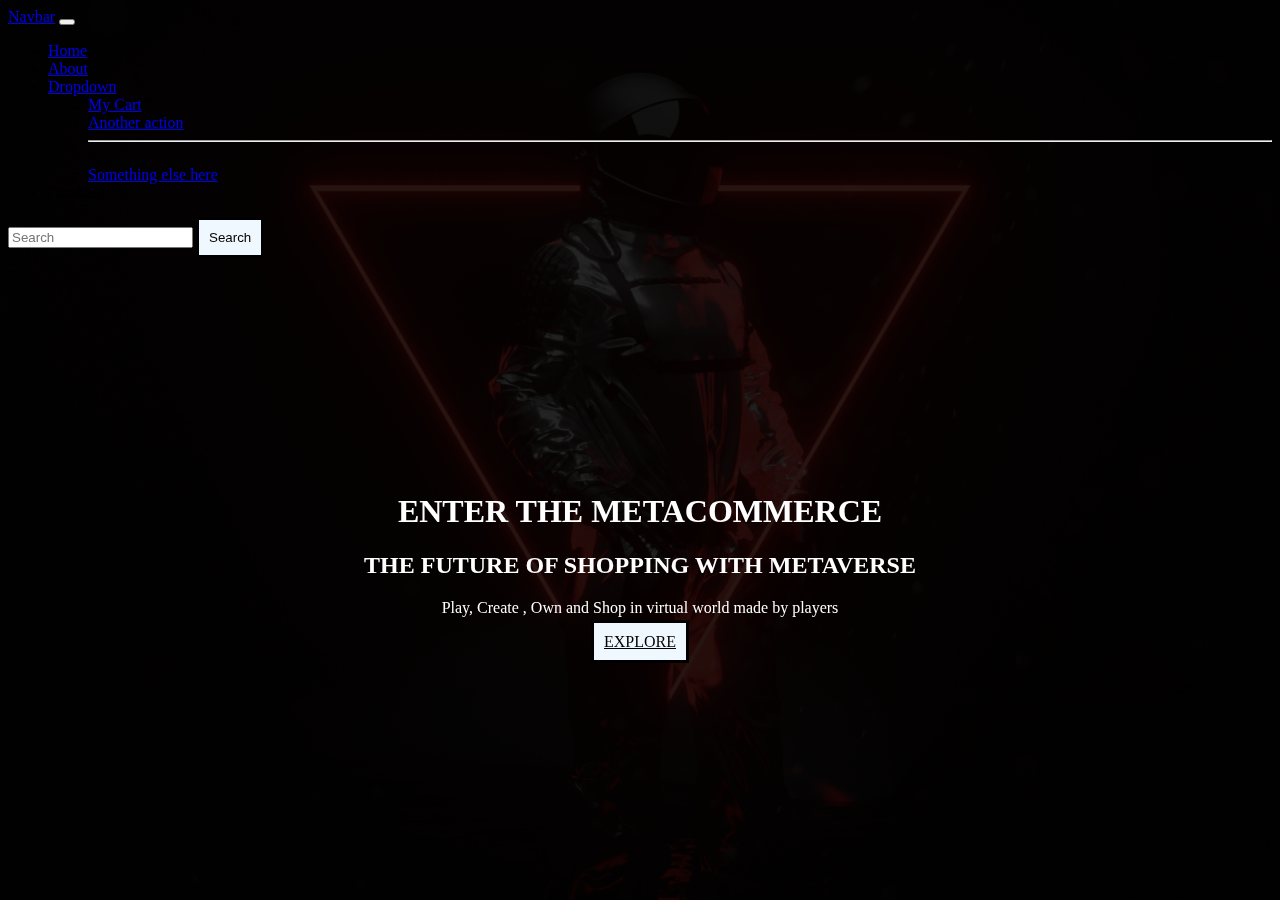
<file: index.html>
<!DOCTYPE html>
<html lang="en">
<head>
    <meta charset="UTF-8">
    <meta http-equiv="X-UA-Compatible" content="IE=edge">
    <meta name="viewport" content="width=device-width, initial-scale=1.0">
    <title>Flipkart-metacommerce</title>
    <link href="https://cdn.jsdelivr.net/npm/bootstrap@5.2.0/dist/css/bootstrap.min.css" rel="stylesheet" integrity="sha384-gH2yIJqKdNHPEq0n4Mqa/HGKIhSkIHeL5AyhkYV8i59U5AR6csBvApHHNl/vI1Bx" crossorigin="anonymous">
    <link rel="stylesheet" href="styles.css">
</head>
<body>
    <section class="showcase">
        <nav class="navbar navbar-expand-lg navbar-dark bg-dark">
            <div class="container-fluid">
              <a class="navbar-brand" href="#">Navbar</a>
              <button class="navbar-toggler" type="button" data-bs-toggle="collapse" data-bs-target="#navbarSupportedContent" aria-controls="navbarSupportedContent" aria-expanded="false" aria-label="Toggle navigation">
                <span class="navbar-toggler-icon"></span>
              </button>
              <div class="collapse navbar-collapse" id="navbarSupportedContent">
                <ul class="navbar-nav me-auto mb-2 mb-lg-0">
                  <li class="nav-item">
                    <a class="nav-link active" aria-current="page" href="#">Home</a>
                  </li>
                  <li class="nav-item">
                    <a class="nav-link" href="about.html">About</a>
                  </li>
                  <li class="nav-item dropdown">
                    <a class="nav-link dropdown-toggle" href="#" role="button" data-bs-toggle="dropdown" aria-expanded="false">
                      Dropdown
                    </a>
                    <ul class="dropdown-menu">
                      <li><a class="dropdown-item" href="check-out.html">My Cart</a></li>
                      <li><a class="dropdown-item" href="#">Another action</a></li>
                      <li><hr class="dropdown-divider"></li>
                      <li><a class="dropdown-item" href="#">Something else here</a></li>
                    </ul>
                  </li>
                  <li class="nav-item">
                    <a class="nav-link disabled">Disabled</a>
                  </li>
                </ul>
                <form class="d-flex" role="search">
                  <input class="form-control me-2" type="search" placeholder="Search" aria-label="Search">
                  <button class="btn btn-outline-success" type="submit">Search</button>
                </form>
              </div>
            </div>
          </nav>


          <!-- <video id="background-video" autoplay loop muted >
         
            <source src="videos/Pexels Videos 2759484.mp4" type="video/mp4">
        </video> -->
        <img src="Images/endroit-secret-mxTJm9ojjPE-unsplash.jpg" alt="" class="background-image">  

        <div class="content">
            <h1>ENTER THE METACOMMERCE</h1>
            <h2>THE FUTURE OF SHOPPING WITH METAVERSE</h2>
            <p class="first-div-p">Play, Create , Own and Shop in virtual world made by players </p>
            
            <a class="btn" href="sign-in.html">EXPLORE</a>
        </div>

        
         
    </section>

<script src="https://cdn.jsdelivr.net/npm/bootstrap@5.2.0/dist/js/bootstrap.bundle.min.js" integrity="sha384-A3rJD856KowSb7dwlZdYEkO39Gagi7vIsF0jrRAoQmDKKtQBHUuLZ9AsSv4jD4Xa" crossorigin="anonymous"></script>
  
</body>
</html>
</file>
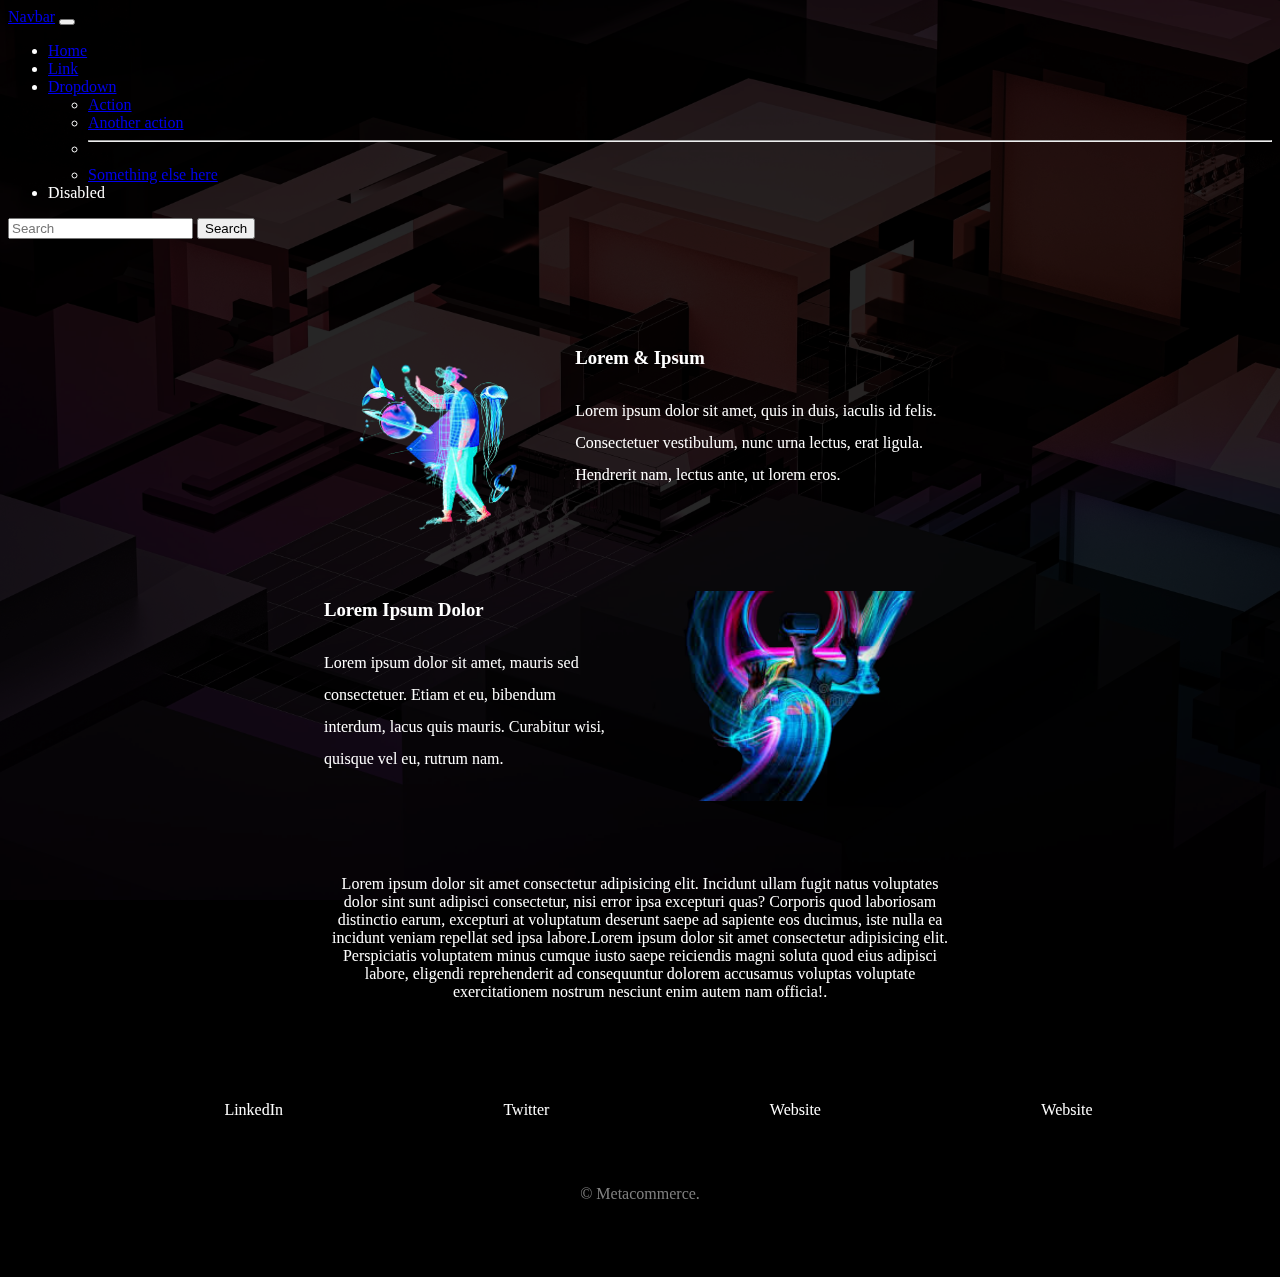
<file: about.html>
<!DOCTYPE html>
<html lang="en">
<head>
    <meta charset="UTF-8">
    <meta http-equiv="X-UA-Compatible" content="IE=edge">
    <meta name="viewport" content="width=device-width, initial-scale=1.0">
    <title>About</title>
    <link href="https://cdn.jsdelivr.net/npm/bootstrap@5.2.0/dist/css/bootstrap.min.css" rel="stylesheet" integrity="sha384-gH2yIJqKdNHPEq0n4Mqa/HGKIhSkIHeL5AyhkYV8i59U5AR6csBvApHHNl/vI1Bx" crossorigin="anonymous">
    <link rel="stylesheet" href="about.css">
</head>
<body>
    <section class="showcase">
        <nav class="navbar navbar-expand-lg navbar-dark bg-dark">
            <div class="container-fluid">
              <a class="navbar-brand" href="#">Navbar</a>
              <button class="navbar-toggler" type="button" data-bs-toggle="collapse" data-bs-target="#navbarSupportedContent" aria-controls="navbarSupportedContent" aria-expanded="false" aria-label="Toggle navigation">
                <span class="navbar-toggler-icon"></span>
              </button>
              <div class="collapse navbar-collapse" id="navbarSupportedContent">
                <ul class="navbar-nav me-auto mb-2 mb-lg-0">
                  <li class="nav-item">
                    <a class="nav-link active" aria-current="page" href="index.html">Home</a>
                  </li>
                  <li class="nav-item">
                    <a class="nav-link" href="#">Link</a>
                  </li>
                  <li class="nav-item dropdown">
                    <a class="nav-link dropdown-toggle" href="#" role="button" data-bs-toggle="dropdown" aria-expanded="false">
                      Dropdown
                    </a>
                    <ul class="dropdown-menu">
                      <li><a class="dropdown-item" href="#">Action</a></li>
                      <li><a class="dropdown-item" href="#">Another action</a></li>
                      <li><hr class="dropdown-divider"></li>
                      <li><a class="dropdown-item" href="#">Something else here</a></li>
                    </ul>
                  </li>
                  <li class="nav-item">
                    <a class="nav-link disabled">Disabled</a>
                  </li>
                </ul>
                <form class="d-flex" role="search">
                  <input class="form-control me-2" type="search" placeholder="Search" aria-label="Search">
                  <button class="btn btn-outline-success" type="submit">Search</button>
                </form>
              </div>
            </div>
          </nav>
          <img src="Images/brecht-corbeel-fGPyyZ1B8cQ-unsplash.jpg" alt="" class="background-image">  
          <div class="div-row">
            <img class="div-row-img1" src="Images/images__4_-removebg-preview.png" alt="">
            <h3>Lorem & Ipsum</h3>
            <p>Lorem ipsum dolor sit amet, quis in duis, iaculis id felis. Consectetuer vestibulum, nunc urna lectus, erat ligula. Hendrerit nam, lectus ante, ut lorem eros.</p>
          </div>
          <div class="div-row">
            <img class="div-row-img2" src="Images/images__5_-removebg-preview (1).png" alt="">
            <h3>Lorem Ipsum Dolor</h3>
            <p>Lorem ipsum dolor sit amet, mauris sed consectetuer. Etiam et eu, bibendum interdum, lacus quis mauris. Curabitur wisi, quisque vel eu, rutrum nam.</p>
          </div>
        </div>
        <div class="para">
            <p>Lorem ipsum dolor sit amet consectetur adipisicing elit. Incidunt ullam fugit natus voluptates dolor sint sunt adipisci consectetur, nisi error ipsa excepturi quas? Corporis quod laboriosam distinctio earum, excepturi at voluptatum deserunt saepe ad sapiente eos ducimus, iste nulla ea incidunt veniam repellat sed ipsa labore.Lorem ipsum dolor sit amet consectetur adipisicing elit. Perspiciatis voluptatem minus cumque iusto saepe reiciendis magni soluta quod eius adipisci labore, eligendi reprehenderit ad consequuntur dolorem accusamus voluptas voluptate exercitationem nostrum nesciunt enim autem nam officia!.</p>
           
        </div>
        <div class="bottom-container">
            <a class="footer-link" href="https://www.linkedin.com/">LinkedIn</a>
            <a class="footer-link" href="https://twitter.com/">Twitter</a>
            <a class="footer-link" href="https://www.appbrewery.co/">Website</a>
            <a class="footer-link" href="https://www.appbrewery.co/">Website</a>
            <p class="footer-p">© Metacommerce.</p>
          </div>
</body>
</html>
</file>
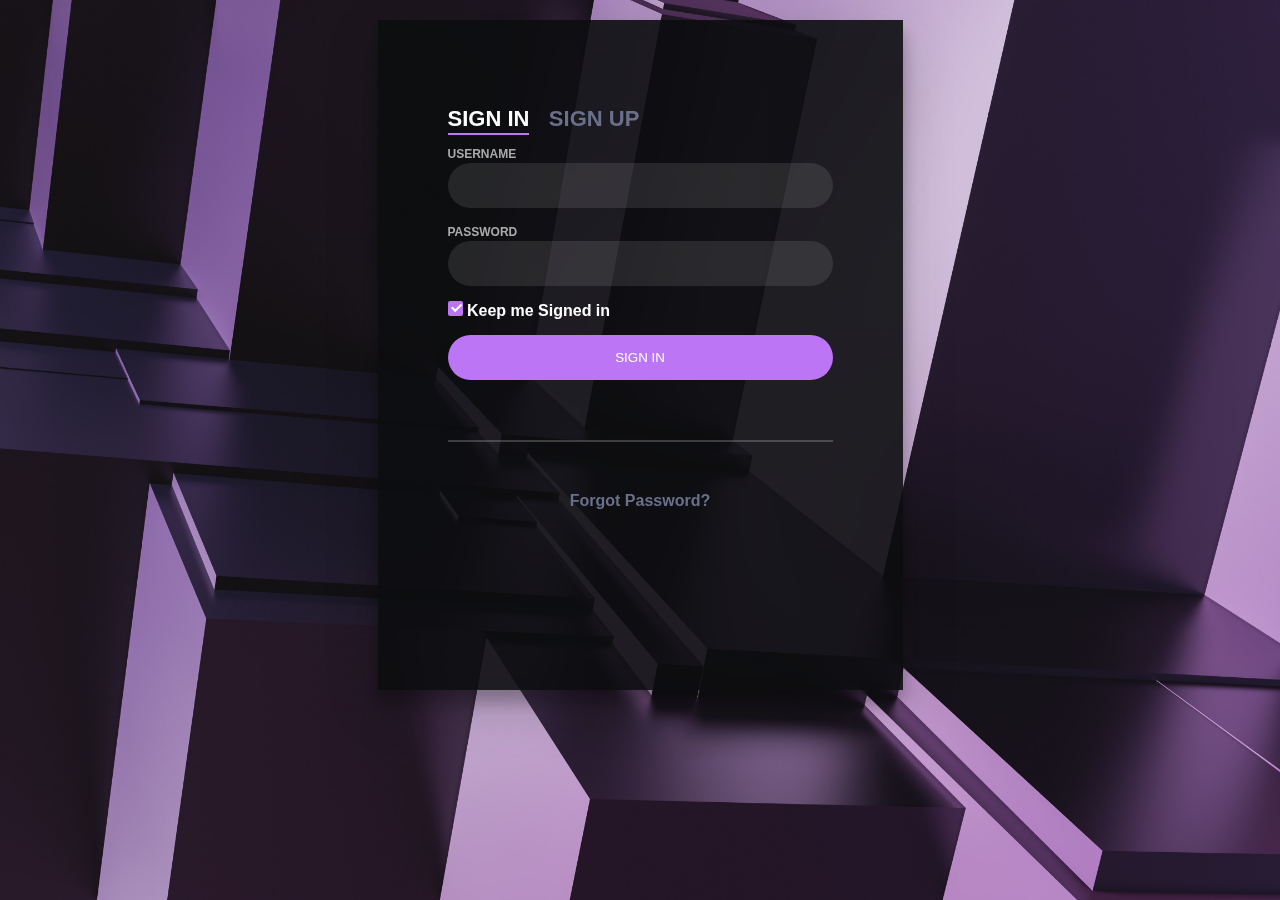
<file: sign-in.html>
<!DOCTYPE html>
<html lang="en">
<head>
    <meta charset="UTF-8">
    <meta http-equiv="X-UA-Compatible" content="IE=edge">
    <meta name="viewport" content="width=device-width, initial-scale=1.0">
    <title>Sing-up Page</title>
    <link rel="stylesheet" href="sign-in.css">
</head>
<body>
    <img src="Images/steve-johnson-pUnjVYHjEDo-unsplash.jpg" alt="" class="background-image">  
    <div class="login-wrap">
        <div class="login-html">
            <input id="tab-1" type="radio" name="tab" class="sign-in" checked><label for="tab-1" class="tab">Sign In</label>
            <input id="tab-2" type="radio" name="tab" class="sign-up"><label for="tab-2" class="tab">Sign Up</label>
            <div class="login-form">
                <div class="sign-in-htm">
                    <div class="group">
                        <label for="user" class="label">Username</label>
                        <input id="user" type="text" class="input">
                    </div>
                    <div class="group">
                        <label for="pass" class="label">Password</label>
                        <input id="pass" type="password" class="input" data-type="password">
                    </div>
                    <div class="group">
                        <input id="check" type="checkbox" class="check" checked>
                        <label for="check"><span class="icon"></span> Keep me Signed in</label>
                    </div>
                    <div class="group">
                        <a href="user.html">
                        <input type="submit"  class="button"  value="Sign In" >
                    </a>
                        <!-- <a href="user.html"></a> -->
                    </div>
                    <div class="hr"></div>
                    <div class="foot-lnk">
                        <a href="#forgot">Forgot Password?</a>
                    </div>
                </div>
                <div class="sign-up-htm">
                    <div class="group">
                        <label for="user" class="label">Username</label>
                        <input id="user" type="text" class="input">
                    </div>
                    <div class="group">
                        <label for="pass" class="label">Password</label>
                        <input id="pass" type="password" class="input" data-type="password">
                    </div>
                    <div class="group">
                        <label for="pass" class="label">Repeat Password</label>
                        <input id="pass" type="password" class="input" data-type="password">
                    </div>
                    <div class="group">
                        <label for="pass" class="label">Email Address</label>
                        <input id="pass" type="text" class="input">
                    </div>
                    <div class="group">
                        <a href="user.html">
                        <input type="submit" class="button" value="Sign Up">
                    </a>
                    </div>
                    <div class="hr"></div>
                    <div class="foot-lnk">
                        <label for="tab-1">Already Member?</a>
                    </div>
                </div>
            </div>
        </div>
    </div>
</body>
</html>
</file>
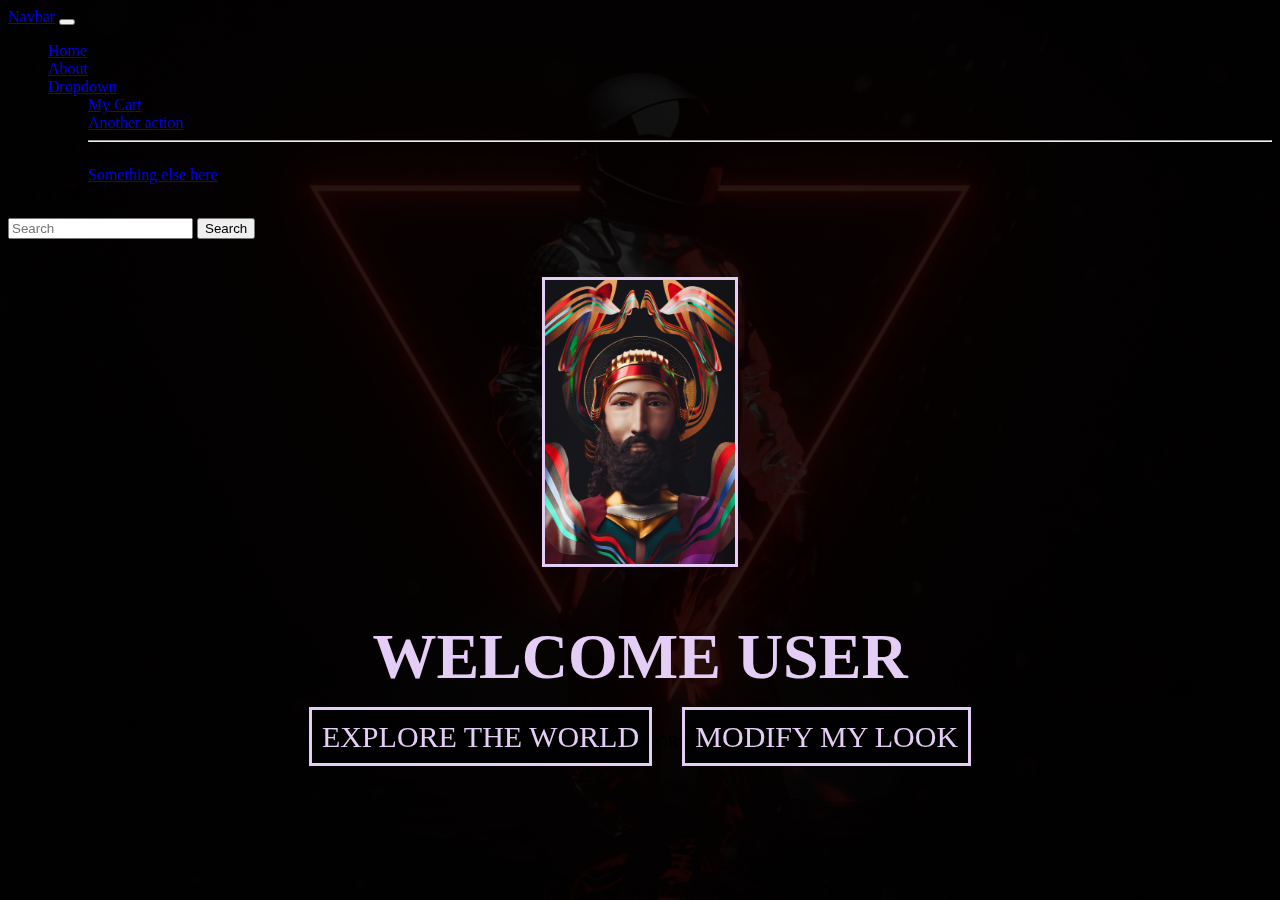
<file: user.html>
<!DOCTYPE html>
<html lang="en">
<head>
    <meta charset="UTF-8">
    <meta http-equiv="X-UA-Compatible" content="IE=edge">
    <meta name="viewport" content="width=device-width, initial-scale=1.0">
    <title>Document</title>
    <link href="https://cdn.jsdelivr.net/npm/bootstrap@5.2.0/dist/css/bootstrap.min.css" rel="stylesheet" integrity="sha384-gH2yIJqKdNHPEq0n4Mqa/HGKIhSkIHeL5AyhkYV8i59U5AR6csBvApHHNl/vI1Bx" crossorigin="anonymous">
    <link rel="stylesheet" href="user.css">
</head>
<section class="showcase">
    <nav class="navbar navbar-expand-lg navbar-dark bg-dark">
        <div class="container-fluid">
          <a class="navbar-brand" href="#">Navbar</a>
          <button class="navbar-toggler" type="button" data-bs-toggle="collapse" data-bs-target="#navbarSupportedContent" aria-controls="navbarSupportedContent" aria-expanded="false" aria-label="Toggle navigation">
            <span class="navbar-toggler-icon"></span>
          </button>
          <div class="collapse navbar-collapse" id="navbarSupportedContent">
            <ul class="navbar-nav me-auto mb-2 mb-lg-0">
              <li class="nav-item">
                <a class="nav-link active" aria-current="page" href="index.html">Home</a>
              </li>
              <li class="nav-item">
                <a class="nav-link" href="about.html">About</a>
              </li>
              <li class="nav-item dropdown">
                <a class="nav-link dropdown-toggle" href="#" role="button" data-bs-toggle="dropdown" aria-expanded="false">
                  Dropdown
                </a>
                <ul class="dropdown-menu">
                  <li><a class="dropdown-item" href="check-out.html">My Cart</a></li>
                  <li><a class="dropdown-item" href="#">Another action</a></li>
                  <li><hr class="dropdown-divider"></li>
                  <li><a class="dropdown-item" href="#">Something else here</a></li>
                </ul>
              </li>
              <li class="nav-item">
                <a class="nav-link disabled">Disabled</a>
              </li>
            </ul>
            <form class="d-flex" role="search">
              <input class="form-control me-2" type="search" placeholder="Search" aria-label="Search">
              <button class="btn btn-outline-success" type="submit">Search</button>
            </form>
          </div>
        </div>
      </nav>
<body class="content">
  <img src="Images/endroit-secret-mxTJm9ojjPE-unsplash.jpg" alt="" class="background-image">  
    <div class="profile">
      <img  class="user-img" src="Images/hesam-link-PqBYFTT4Xxk-unsplash.jpg" alt="" class="background-image">  
      <!-- <img class="user-img" src="Images/" alt=""> -->
      <h2>WELCOME USER</h2>
      <a class="btn-content-wrapper" href="explore.html">EXPLORE THE WORLD</a> OR
      <a class="btn-content-wrapper" href="modify">MODIFY MY LOOK</a>
    </div>
</body>
</html>
</file>
<file: styles.css>
/* #background-video {
    width: 100vw;
    height: 100vh;
    object-fit: cover;
    position: fixed;
    left: 0;
    right: 0;
    top: 0;
    bottom: 0;
    z-index: -1;
    opacity:90%;
  } */
.background-image {
    width: 100vw;
    height: 100vh;
    object-fit: cover;
    position: fixed;
    left: 0;
    right: 0;
    top: 0;
    bottom: 0;
    z-index: -1;
    opacity:15%;
  } 
  body{
      background-color: black;
  }
  .content{
    color:white;
    text-align: center;
    position: absolute;
    width: 100%;
    height:100%;
    padding-top: 17%;
    }
    .btn{
        border-style:solid;
        border-color: black;
        color: black;
        background-color: aliceblue;
        padding: 10px;
    }

.showcase{
    position: relative;
}
</file>
<file: about.css>
body{
    background-color: black;
    color:white;
   
}
.div-row{
    width: 50%;
    margin:100px auto 100px auto;
    text-align: left;
    line-height: 2;
    
}
.div-row-img1{
    width: 35%;
    float: left;
    margin-right: 30px;
}
.div-row-img2{
    width: 50%;
    float: right;
    margin-left: 30px;
}

 .background-image {
    width: 100vw;
    height: 100vh;
    object-fit: cover;
    position: fixed;
    left: 0;
    right: 0;
    top: 0;
    bottom: 0;
    z-index: -1;
    opacity:15%;
  } 

  .bottom-container{
    margin-top: 50px;
   
    background-color: black;
    padding: 50px;
   
}
.footer-link{
    color:white;
   text-decoration: none;
   text-align: center;
   margin-left:10%;
   padding: 50px;
  
}
.footer-p{
    color:grey;
    font-size: normal;
    padding-top: 50px;
  text-align: center;
}

.para{
    text-align: center;
    margin-top: 0%;
    margin-bottom: 0%;
    margin-right:25%; ;
    margin-left: 25%;
  
}
</file>
<file: sign-in.css>
.background-image {
    width: 100vw;
    height: 100vh;
    object-fit: cover;
    position: fixed;
    left: 0;
    right: 0;
    top: 0;
    bottom: 0;
    z-index: -1;
    /* opacity:80%; */
  } 
body{
	margin-top:20px;
	color:#6a6f8c;
	/* background:#c8c8c8; */
	font:600 16px/18px 'Open Sans',sans-serif;
}
*,:after,:before{box-sizing:border-box}
.clearfix:after,.clearfix:before{content:'';display:table}
.clearfix:after{clear:both;display:block}
a{color:inherit;text-decoration:none}

.login-wrap{
	width:100%;
	margin:auto;
	max-width:525px;
	min-height:670px;
	position:relative;
	/* background:url(Images/barbora-dostalova-TOZWtE9CkF0-unsplash.jpg) no-repeat center; */

	box-shadow:0 12px 15px 0 rgba(0,0,0,.24),0 17px 50px 0 rgba(0,0,0,.19);
}
.login-html{
	width:100%;
	height:100%;
	position:absolute;
	padding:90px 70px 50px 70px;
	background:rgba(12, 13, 15, 0.9);
    opacity: 10;
    /* background-color: black; */
}
.login-html .sign-in-htm,
.login-html .sign-up-htm{
	top:0;
	left:0;
	right:0;
	bottom:0;
	position:absolute;
	transform:rotateY(180deg);
	backface-visibility:hidden;
	transition:all .4s linear;
}
.login-html .sign-in,
.login-html .sign-up,
.login-form .group .check{
	display:none;
}
.login-html .tab,
.login-form .group .label,
.login-form .group .button{
	text-transform:uppercase;
}
.login-html .tab{
	font-size:22px;
	margin-right:15px;
	padding-bottom:5px;
	margin:0 15px 10px 0;
	display:inline-block;
	border-bottom:2px solid transparent;
}
.login-html .sign-in:checked + .tab,
.login-html .sign-up:checked + .tab{
	color:#fff;
	border-color:#bb75f5;
}
.login-form{
	min-height:345px;
	position:relative;
	perspective:1000px;
	transform-style:preserve-3d;
}
.login-form .group{
	margin-bottom:15px;
}
.login-form .group .label,
.login-form .group .input,
.login-form .group .button{
	width:100%;
	color:#fff;
	display:block;
}
.login-form .group .input,

.login-form .group .button{
	border:none;
	padding:15px 20px;
	border-radius:25px;
	background:rgba(255,255,255,.1);
}
.login-form .group input[data-type="password"]{
	/* text-security:circle; */
	-webkit-text-security:circle;
}
.login-form .group .label{
	color:#aaa;
	font-size:12px;
}
.login-form .group .button{
	background:#bb75f5;
}
.login-form .group label .icon{
	width:15px;
	height:15px;
	border-radius:2px;
	position:relative;
	display:inline-block;
	background:rgba(255,255,255,.1);
}
.login-form .group label .icon:before,
.login-form .group label .icon:after{
	content:'';
	width:10px;
	height:2px;
	background:#fff;
	position:absolute;
	transition:all .2s ease-in-out 0s;
}
.login-form .group label .icon:before{
	left:3px;
	width:5px;
	bottom:6px;
	transform:scale(0) rotate(0);
}
.login-form .group label .icon:after{
	top:6px;
	right:0;
	transform:scale(0) rotate(0);
}
.login-form .group .check:checked + label{
	color:#fff;
}
.login-form .group .check:checked + label .icon{
	/* background:#1161ee; */
	background:#bb75f5;
}
.login-form .group .check:checked + label .icon:before{
	transform:scale(1) rotate(45deg);
}
.login-form .group .check:checked + label .icon:after{
	transform:scale(1) rotate(-45deg);
}
.login-html .sign-in:checked + .tab + .sign-up + .tab + .login-form .sign-in-htm{
	transform:rotate(0);
}
.login-html .sign-up:checked + .tab + .login-form .sign-up-htm{
	transform:rotate(0);
}

.hr{
	height:2px;
	margin:60px 0 50px 0;
	background:rgba(255,255,255,.2);
}
.foot-lnk{
	text-align:center;
}
</file>
<file: user.css>
.content{
    background-color: black;

}
.background-image {
  width: 100vw;
  height: 100vh;
  object-fit: cover;
  position: fixed;
  left: 0;
  right: 0;
  top: 0;
  bottom: 0;
  z-index: -1;
  opacity:15%;
} 

.user-img{
 
    display: block;
    margin-top:3%;
    margin-left: auto;
    margin-right: auto;
    width: 15%;
    border-style:solid;
    border-color: rgb(229, 206, 245);
    /* border-radius: 80%; */
  }
  h2{
    text-align:center;
    color: rgb(229, 206, 245);
    margin-bottom: 2%;
    font-size: 64px;
  }
  .profile{
    text-align: center;
  }

.btn-content-wrapper{
    border-style:solid;
    border-color: rgb(229, 206, 245);
    color: rgb(229, 206, 245);
    background-color:black;
    padding: 10px;
    margin-left: auto;
    margin-right: auto;
    font-size: 30px;
    align-items: center;
    font-weight: lighter;
  text-decoration: none;
}
</file>
